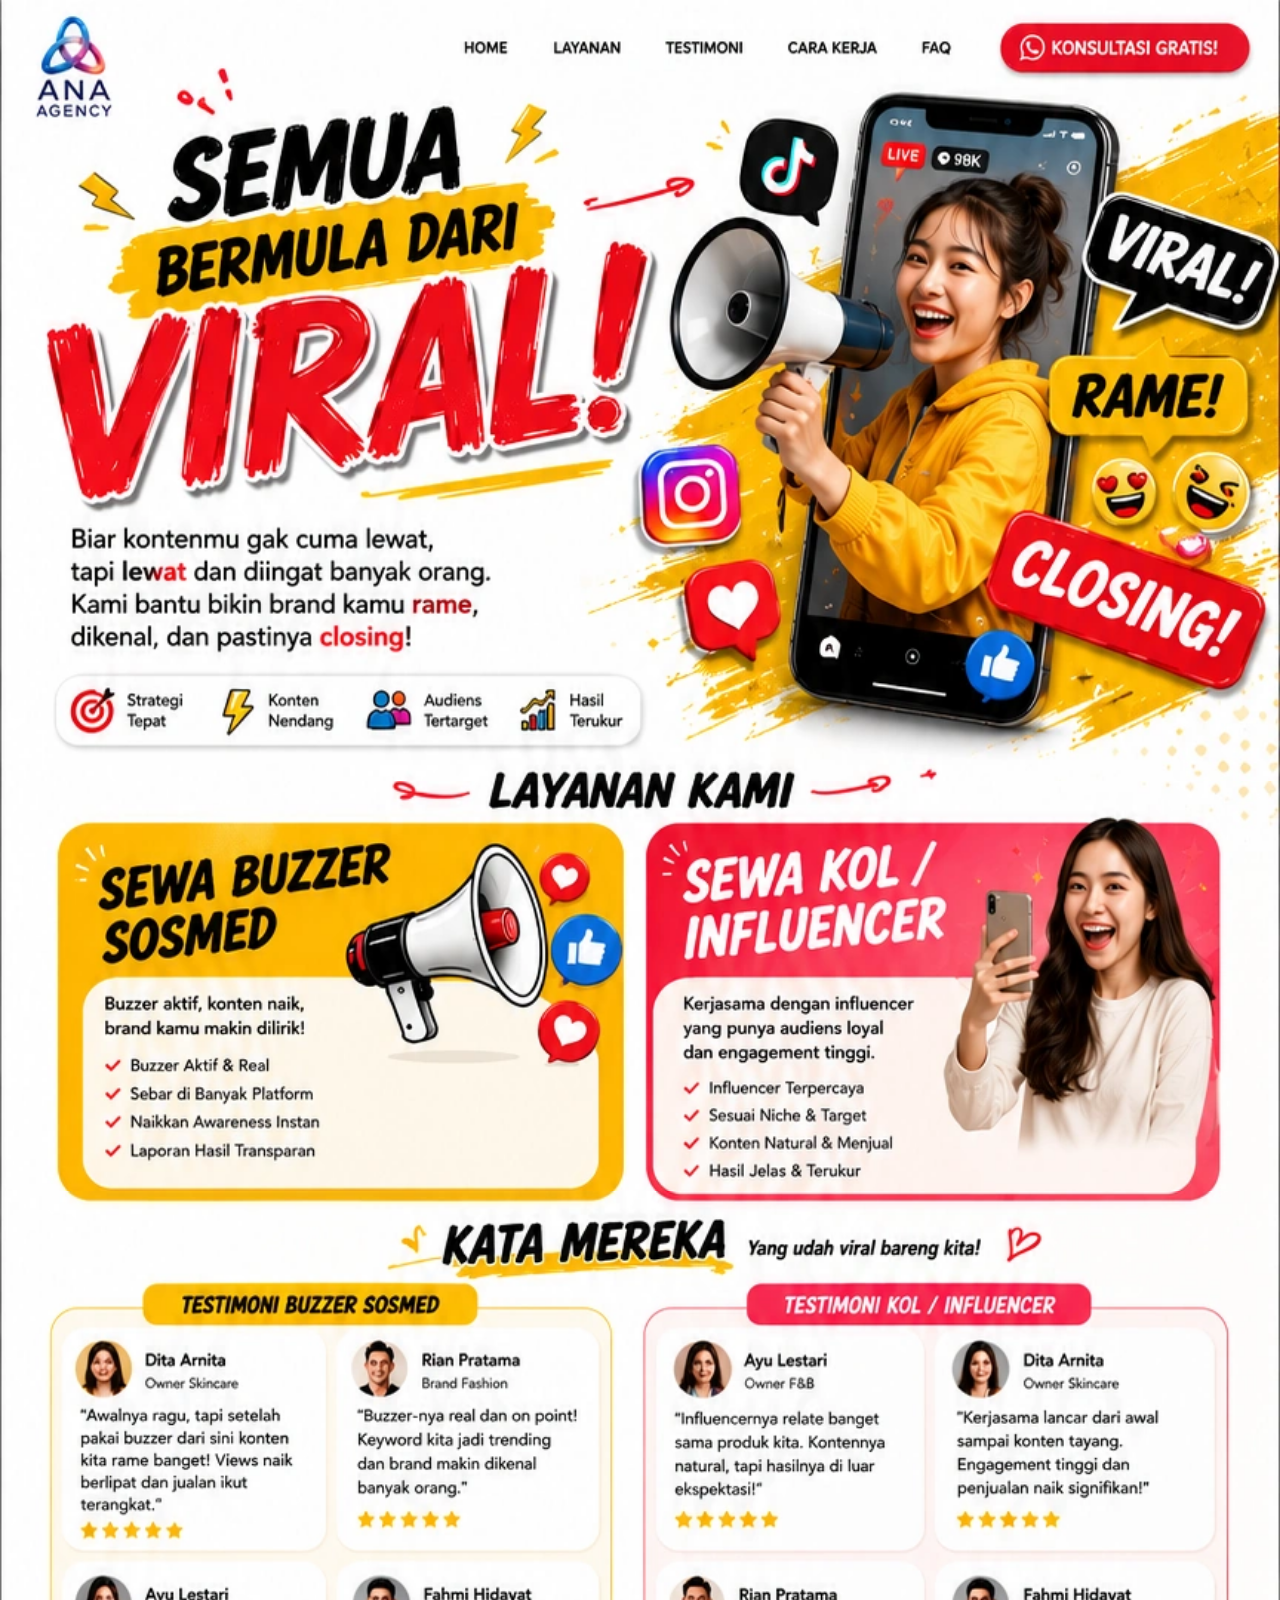
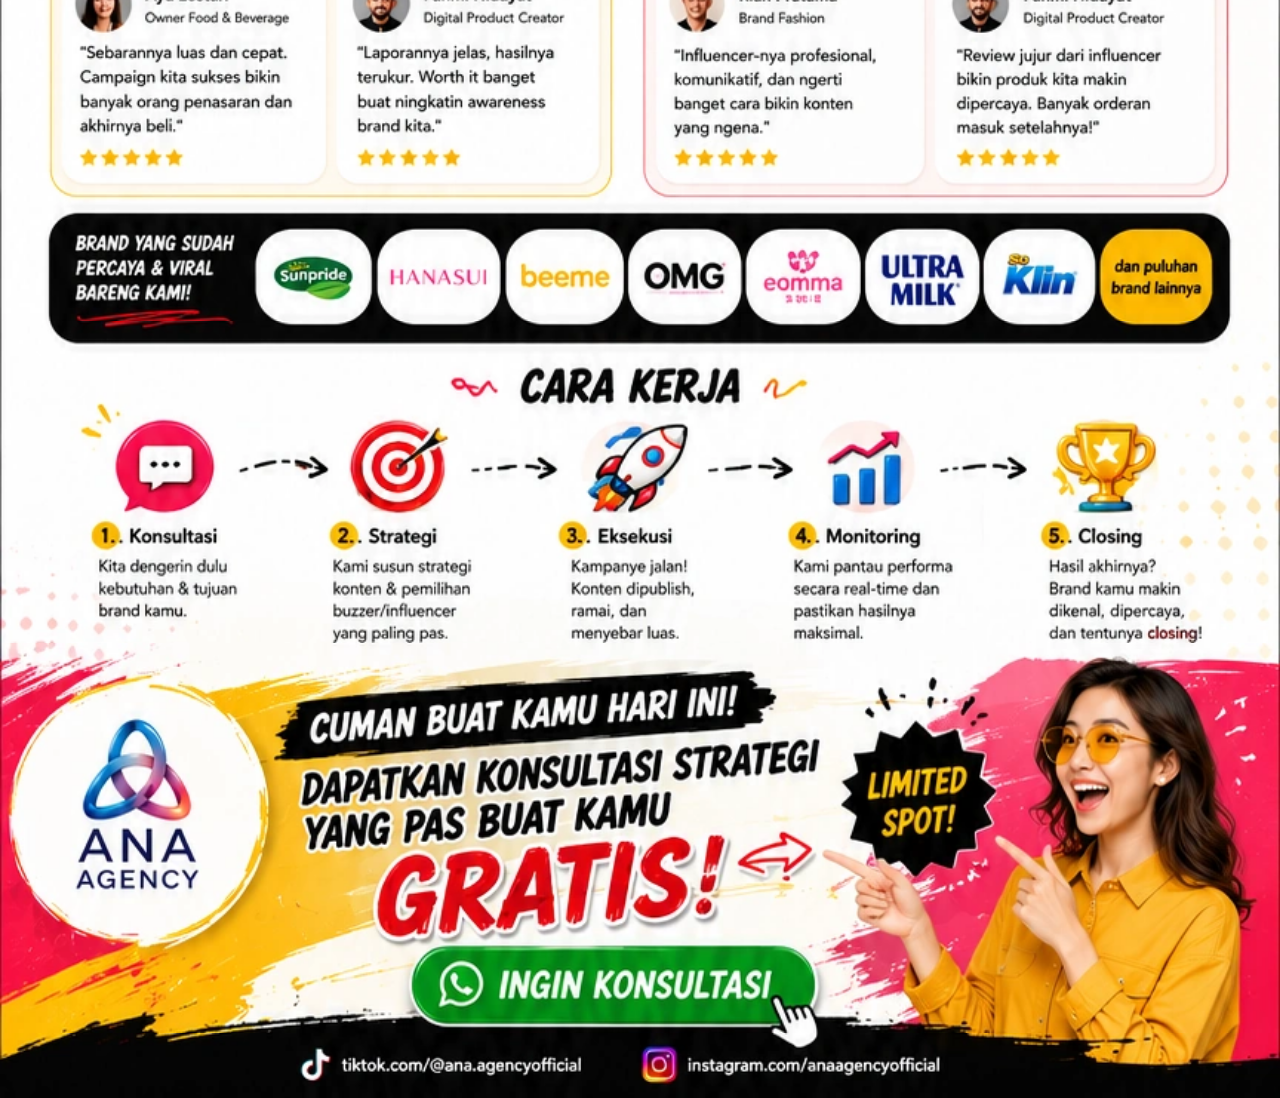
<file: index.html>
<!doctype html>
<html lang="id">
   <head>
      <meta charset="utf-8" />
      <meta name="viewport" content="width=device-width,initial-scale=1" />
      <meta name="theme-color" content="#fffdf8" />
      <title>ANA Agency | Viral, Rame, Closing</title>
      <meta
         name="description"
         content="Layanan buzzer sosial media serta KOL dan influencer dari ANA Agency."
      />
      <link
         rel="preload"
         as="image"
         href="assets/mobile-fixed/hero-visual.webp"
         media="(max-width:640px)"
      />
      <link rel="stylesheet" href="styles.css" />
      <link rel="stylesheet" href="mobile-fixed.css" />
   </head>
   <body>
      <div class="site">
         <div class="desktop">
            <section class="slice" id="desktop-home">
               <picture>
                  <source
                     srcset="
                        assets/01-header-hero.webp    1x,
                        assets/01-header-hero@2x.webp 2x
                     "
                     type="image/webp"
                  />
                  <img
                     src="assets/01-header-hero@2x.png"
                     width="864"
                     alt="ANA Agency, semua bermula dari viral"
                     fetchpriority="high"
                     decoding="sync"
                  />
               </picture>
            </section>
            <section class="slice" id="desktop-layanan">
               <picture>
                  <source
                     srcset="
                        assets/02-services.webp    1x,
                        assets/02-services@2x.webp 2x
                     "
                     type="image/webp"
                  />
                  <img
                     src="assets/02-services@2x.png"
                     width="864"
                     alt="Layanan ANA Agency"
                     loading="lazy"
                     decoding="async"
                  />
               </picture>
            </section>
            <section class="slice" id="desktop-testimoni">
               <picture>
                  <source
                     srcset="
                        assets/03-testimonials.webp    1x,
                        assets/03-testimonials@2x.webp 2x
                     "
                     type="image/webp"
                  />
                  <img
                     src="assets/03-testimonials@2x.png"
                     width="864"
                     alt="Testimoni klien ANA Agency"
                     loading="lazy"
                     decoding="async"
                  />
               </picture>
            </section>
            <section class="slice" id="desktop-brand">
               <picture>
                  <source
                     srcset="
                        assets/04-brand-strip.webp    1x,
                        assets/04-brand-strip@2x.webp 2x
                     "
                     type="image/webp"
                  />
                  <img
                     src="assets/04-brand-strip@2x.png"
                     width="864"
                     alt="Brand klien ANA Agency"
                     loading="lazy"
                     decoding="async"
                  />
               </picture>
            </section>
            <section class="slice" id="desktop-cara-kerja">
               <picture>
                  <source
                     srcset="
                        assets/05-workflow.webp    1x,
                        assets/05-workflow@2x.webp 2x
                     "
                     type="image/webp"
                  />
                  <img
                     src="assets/05-workflow@2x.png"
                     width="864"
                     alt="Cara kerja ANA Agency"
                     loading="lazy"
                     decoding="async"
                  />
               </picture>
            </section>
            <section class="slice" id="desktop-konsultasi">
               <picture>
                  <source
                     srcset="assets/06-cta.webp 1x, assets/06-cta@2x.webp 2x"
                     type="image/webp"
                  />
                  <img
                     src="assets/06-cta@2x.png"
                     width="864"
                     alt="Konsultasi gratis"
                     loading="lazy"
                     decoding="async"
                  />
               </picture>
               <a
                  class="hotspot"
                  href="#whatsapp"
                  aria-label="Konsultasi WhatsApp"
                  style="left: 31%; top: 68%; width: 38%; height: 22%"
               ></a>
            </section>
            <section class="slice" id="desktop-footer">
               <picture>
                  <source
                     srcset="
                        assets/07-footer.webp    1x,
                        assets/07-footer@2x.webp 2x
                     "
                     type="image/webp"
                  />
                  <img
                     src="assets/07-footer@2x.png"
                     width="864"
                     alt="Footer ANA Agency"
                     loading="lazy"
                     decoding="async"
                  />
               </picture>
               <a
                  class="hotspot"
                  href="https://tiktok.com/@ana.agencyofficial"
                  target="_blank"
                  rel="noopener noreferrer"
                  aria-label="TikTok"
                  style="left: 18%; top: 0; width: 31%; height: 100%"
               ></a
               ><a
                  class="hotspot"
                  href="https://www.instagram.com/anaagencyofficial"
                  target="_blank"
                  rel="noopener noreferrer"
                  aria-label="Instagram"
                  style="left: 49%; top: 0; width: 43%; height: 100%"
               ></a>
            </section>
         </div>
      </div>
      <div class="mobile">
         <header class="m-header">
            <a
               href="#mobile-home"
               class="m-logo-link"
               aria-label="ANA Agency, home"
               ><img
                  class="m-logo"
                  src="assets/mobile-fixed/logo.png"
                  alt="ANA Agency"
            /></a>
            <button
               class="m-menu"
               type="button"
               aria-expanded="false"
               aria-controls="mobile-nav"
               aria-label="Buka menu navigasi"
            >
               <span></span><span></span><span></span>
            </button>
            <span class="m-spacer"></span
            ><a class="m-wa" href="#mobile-whatsapp">KONSULTASI GRATIS</a>
            <nav class="m-nav" id="mobile-nav" aria-label="Navigasi mobile">
               <a href="#mobile-home">HOME</a
               ><a href="#mobile-layanan">LAYANAN</a
               ><a href="#mobile-testimoni">TESTIMONI</a
               ><a href="#mobile-cara-kerja">CARA KERJA</a>
            </nav>
         </header>
         <main>
            <section class="m-hero" id="mobile-home">
               <div class="hero-visual-top">
                  <picture
                     ><source
                        srcset="assets/mobile-fixed/hero-visual.webp"
                        type="image/webp" />
                     <img
                        src="assets/mobile-fixed/hero-visual.png"
                        alt="Konten viral bersama ANA Agency"
                  /></picture>
                  <picture
                     ><source
                        srcset="assets/mobile-fixed/hero-copy.webp"
                        type="image/webp" />
                     <img
                        src="assets/mobile-fixed/hero-copy.png"
                        alt="Konten viral bersama ANA Agency"
                  /></picture>
               </div>
            </section>
            <section class="m-section" id="mobile-layanan">
               <picture
                  ><source
                     srcset="assets/mobile-fixed/services-title.webp"
                     type="image/webp" />
                  <img
                     class="section-title"
                     src="assets/mobile-fixed/services-title.png"
                     alt="Layanan kami"
               /></picture>
               <div class="stack">
                  <picture
                     ><source
                        srcset="assets/mobile-fixed/service-buzzer.webp"
                        type="image/webp" />
                     <img
                        class="asset-card"
                        src="assets/mobile-fixed/service-buzzer.png"
                        alt="Sewa buzzer sosial media" /></picture
                  ><picture
                     ><source
                        srcset="assets/mobile-fixed/service-kol.webp"
                        type="image/webp" />
                     <img
                        class="asset-card kol-card"
                        src="assets/mobile-fixed/service-kol.png"
                        alt="Sewa KOL atau influencer"
                  /></picture>
               </div>
            </section>
            <section class="m-section testimonials" id="mobile-testimoni">
               <picture
                  ><source
                     srcset="assets/mobile-fixed/testimonials-title.webp"
                     type="image/webp" />
                  <img
                     class="section-title"
                     src="assets/mobile-fixed/testimonials-title.png"
                     alt="Kata mereka"
               /></picture>
               <div class="stack">
                  <picture
                     ><source
                        srcset="assets/mobile-fixed/testimonial-buzzer.webp"
                        type="image/webp" />
                     <img
                        class="testimonial-card"
                        src="assets/mobile-fixed/testimonial-buzzer.png"
                        alt="Testimoni buzzer sosial media" /></picture
                  ><picture
                     ><source
                        srcset="assets/mobile-fixed/testimonial-kol.webp"
                        type="image/webp" />
                     <img
                        class="testimonial-card"
                        src="assets/mobile-fixed/testimonial-kol.png"
                        alt="Testimoni KOL dan influencer"
                  /></picture>
               </div>
            </section>
            <section class="brands-wrap" aria-label="Brand klien">
               <picture
                  ><source
                     srcset="assets/04-brand-strip@2x.webp"
                     type="image/webp" />
                  <img
                     class="brands"
                     src="assets/04-brand-strip@2x.png"
                     alt="Brand yang sudah percaya kepada ANA Agency"
               /></picture>
            </section>
            <section class="m-section workflow" id="mobile-cara-kerja">
               <picture
                  ><source
                     srcset="assets/05-workflow@2x.webp"
                     type="image/webp" />
                  <img
                     class="workflow-image"
                     src="assets/05-workflow@2x.png"
                     alt="Cara kerja ANA Agency"
               /></picture>
            </section>
            <section class="m-cta" id="mobile-whatsapp">
               <picture
                  ><source
                     srcset="assets/mobile-fixed/cta.webp"
                     type="image/webp" />
                  <img
                     class="cta-image"
                     src="assets/mobile-fixed/cta.png"
                     alt="Konsultasi strategi gratis" /></picture
               ><a
                  class="cta-hit"
                  href="#whatsapp"
                  aria-label="Konsultasi melalui WhatsApp"
               ></a>
            </section>
            <footer class="m-footer">
               <picture
                  ><source
                     srcset="assets/mobile-fixed/footer.webp"
                     type="image/webp" />
                  <img
                     class="footer-image"
                     src="assets/mobile-fixed/footer.png"
                     alt="TikTok dan Instagram ANA Agency" /></picture
               ><a
                  class="social tiktok"
                  href="https://tiktok.com/@ana.agencyofficial"
                  target="_blank"
                  rel="noopener noreferrer"
                  aria-label="TikTok"
               ></a
               ><a
                  class="social instagram"
                  href="https://www.instagram.com/anaagencyofficial"
                  target="_blank"
                  rel="noopener noreferrer"
                  aria-label="Instagram"
               ></a>
            </footer>
         </main>
      </div>
      <script>
         const wa =
            "https://wa.me/6285881770512?text=" +
            encodeURIComponent(
               "Halo, saya ingin konsultasi strategi untuk brand saya.",
            );
         document
            .querySelectorAll('a[href="#whatsapp"], a[href="#mobile-whatsapp"]')
            .forEach((a) => (a.href = wa));
         const menu = document.querySelector(".m-menu");
         const nav = document.querySelector(".m-nav");
         if (menu && nav) {
            menu.addEventListener("click", () => {
               const open = menu.getAttribute("aria-expanded") === "true";
               menu.setAttribute("aria-expanded", String(!open));
               nav.classList.toggle("open", !open);
            });
            nav.querySelectorAll("a").forEach((a) =>
               a.addEventListener("click", () => {
                  menu.setAttribute("aria-expanded", "false");
                  nav.classList.remove("open");
               }),
            );
         }
      </script>
   </body>
</html>
</file>
<file: styles.css>
:root {
  color-scheme: light;
  --max: 864px;
  --mobile: 640px;
  --paper: oklch(99.2% 0.006 80);
  --ink: oklch(20% 0.02 55);
  --red: oklch(58% 0.24 28);
  --yellow: oklch(82% 0.18 82);
  --shadow: 0 12px 32px oklch(30% 0.03 55/0.12);
}
* {
  box-sizing: border-box;
}
html {
  scroll-behavior: smooth;
  background: var(--paper);
}
body {
  margin: 0;
  min-width: 320px;
  background: var(--paper);
  color: var(--ink);
  font-family: Arial, Helvetica, sans-serif;
}
.site {
  margin: auto;
  background: var(--paper);
  overflow: clip;
}
img,
picture {
  display: block;
}
.desktop {
  display: block;
}
.desktop .slice {
  position: relative;
  line-height: 0;
}
.desktop img {
  width: 100%;
  height: auto;
}
.hotspot {
  position: absolute;
  min-width: 44px;
  min-height: 44px;
  border-radius: 999px;
}
.mobile {
  display: none;
}

.mobile {
  display: none;
}
@media (max-width: 640px) {
  .desktop {
    display: none;
  }
  .mobile {
    display: block;
  }
  .m-header {
    position: sticky;
    top: 0;
    z-index: 50;
    height: 70px;
    display: flex;
    align-items: center;
    gap: 14px;
    padding: 8px 14px;
    background: oklch(99.2% 0.006 80);
    box-shadow: 0 5px 22px oklch(30% 0.03 55/0.11);
  }
  .m-logo-link {
    display: flex;
    align-items: center;
  }
  .m-logo {
    width: 54px;
    height: 54px;
    object-fit: contain;
  }
  .m-spacer {
    flex: 1;
  }
  .m-wa {
    display: inline-flex;
    align-items: center;
    justify-content: center;
    min-height: 44px;
    padding: 0 15px;
    border-radius: 999px;
    background: var(--red);
    color: white;
    text-decoration: none;
    font-size: 12px;
    font-weight: 900;
    white-space: nowrap;
    box-shadow: 0 7px 16px oklch(58% 0.24 28/0.24);
  }
  .m-menu {
    order: 1;
    width: 44px;
    height: 44px;
    display: flex;
    flex-direction: column;
    justify-content: center;
    gap: 5px;
    padding: 9px;
    border: 0;
    background: transparent;
    cursor: pointer;
  }
  .m-menu span {
    display: block;
    height: 3px;
    border-radius: 3px;
    background: var(--ink);
    transition: transform 0.25s cubic-bezier(0.16, 1, 0.3, 1), opacity 0.2s;
  }
  .m-section.workflow {
    padding-top: 0px;
  }
  
  .m-nav {
    position: absolute;
    top: 70px;
    left: 0;
    right: 0;
    display: grid;
    max-height: 0;
    overflow: hidden;
    background: oklch(99.2% 0.006 80);
    box-shadow: 0 16px 26px oklch(30% 0.03 55/0.14);
    transition: max-height 0.3s cubic-bezier(0.16, 1, 0.3, 1);
  }
  .m-nav a {
    padding: 17px 22px;
    color: var(--ink);
    text-decoration: none;
    font-weight: 800;
    font-size: 14px;
    border-bottom: 1px solid oklch(87% 0.015 75);
  }
  .m-nav.open {
    max-height: 330px;
  }
  .m-menu[aria-expanded="true"] span:nth-child(1) {
    transform: translateY(8px) rotate(45deg);
  }
  .m-menu[aria-expanded="true"] span:nth-child(2) {
    opacity: 0;
  }
  .m-menu[aria-expanded="true"] span:nth-child(3) {
    transform: translateY(-8px) rotate(-45deg);
  }
  .m-hero {
    background: oklch(99.2% 0.006 80);
  }
  .hero-visual-top {
    overflow: hidden;
    background: oklch(99.2% 0.006 80);
  }
  .hero-visual-top img {
    display: block;
    width: 100%;
    height: auto;
  }
  .hero-copy-bottom {
    padding: 18px 14px 0;
  }
  .hero-copy-bottom img {
    display: block;
    width: 100%;
    height: auto;
  }
  .m-section {
    padding: 26px 14px 0;
  }
  .section-title {
    display: block;
    width: min(84%, 420px);
    height: auto;
    margin: 0 auto 14px;
  }
  .stack {
    display: grid;
    gap: 14px;
  }
  .asset-card,
  .testimonial-card {
    display: block;
    width: 100%;
    height: auto;
    border-radius: 18px;
    padding-right: 14px;
    box-shadow: 0 10px 28px oklch(30% 0.03 55/0.1);
  }
  .kol-card {
    padding-left: 10px;
  }
  .testimonials {
    padding-top: 32px;
  }
  .brands-wrap {
    margin-top: 28px;
    padding: 14px 0;
    background: oklch(17% 0.01 65);
    overflow: hidden;
  }
  .brands {
    display: block;
    width: 100%;
    height: auto;
  }
  .workflow {
    padding-top: 30px;
  }
  .steps {
    display: grid;
    grid-template-columns: 1fr 1fr;
    gap: 12px;
  }
  .step {
    display: block;
    width: 100%;
    height: auto;
    border-radius: 16px;
    box-shadow: 0 8px 22px oklch(30% 0.03 55/0.08);
  }
  .step:last-child {
    grid-column: 1/-1;
    width: 56%;
    justify-self: center;
  }
  .m-cta {
    position: relative;
    margin-top: 28px;
  }
  .cta-image {
    display: block;
    width: 100%;
    height: auto;
  }
  .cta-hit {
    position: absolute;
    left: 27%;
    top: 67%;
    width: 46%;
    height: 25%;
    min-height: 44px;
  }
  .m-footer {
    position: relative;
  }
  .footer-image {
    display: block;
    width: 100%;
    height: auto;
  }
  .social {
    position: absolute;
    top: 0;
    height: 100%;
    min-width: 44px;
  }
  .social.tiktok {
    left: 17%;
    width: 32%;
  }
  .social.instagram {
    left: 49%;
    width: 45%;
  }
  .m-menu:focus-visible,
  .m-wa:focus-visible,
  .m-nav a:focus-visible,
  .cta-hit:focus-visible,
  .social:focus-visible {
    outline: 3px solid var(--yellow);
    outline-offset: 3px;
  }
}
@media (max-width: 370px) {
  .m-wa {
    font-size: 11px;
    padding-inline: 11px;
  }
  .m-header {
    gap: 8px;
  }
  .m-logo {
    width: 50px;
    height: 50px;
  }
}
@media (prefers-reduced-motion: reduce) {
  * {
    transition-duration: 0.01ms !important;
  }
  html {
    scroll-behavior: auto;
  }
}
</file>
<file: mobile-fixed.css>
@media(max-width:640px){.desktop{display:none}.mobile{display:block}.m-header{position:sticky;top:0;z-index:50;height:70px;display:flex;align-items:center;gap:12px;padding:8px 14px;background:#fffdf8;box-shadow:0 4px 18px rgba(35,20,0,.12)}.m-logo{width:54px;height:54px;object-fit:contain}.m-menu{width:44px;height:44px;border:0;background:none;display:flex;flex-direction:column;justify-content:center;gap:5px;padding:9px}.m-menu span{height:3px;background:#181818;border-radius:99px}.m-spacer{flex:1}.m-wa{display:flex;align-items:center;justify-content:center;min-height:44px;padding:0 14px;border-radius:999px;background:#ed1235;color:#fff;text-decoration:none;font-size:11px;font-weight:900;white-space:nowrap}.m-nav{position:absolute;top:70px;left:0;right:0;display:grid;max-height:0;overflow:hidden;background:#fffdf8;box-shadow:0 14px 24px rgba(35,20,0,.14);transition:max-height .28s ease-out}.m-nav.open{max-height:330px}.m-nav a{padding:16px 22px;border-bottom:1px solid #e8e2d8;color:#181818;text-decoration:none;font-weight:800}.m-hero{background:#fffdf8}.hero-image img,.hero-copy img,.section-title,.asset-card,.testimonial-card,.brands,.step,.cta-image,.footer-image{display:block;width:100%;height:auto}.hero-copy{padding:18px 14px 14px}.m-section{padding:22px 14px 0}.section-title{margin-bottom:12px}.stack{display:grid;gap:14px}.asset-card,.testimonial-card{border-radius:18px;box-shadow:0 8px 22px rgba(35,20,0,.1)}.testimonials{padding-top:28px}.brands-wrap{padding:12px 0;margin-top:26px;background:#171717;overflow:hidden}.workflow{padding-top:26px}.steps{display:grid;grid-template-columns:1fr 1fr;gap:12px}.step{border-radius:16px;box-shadow:0 7px 18px rgba(35,20,0,.08)}.step-5{grid-column:1/-1;width:54%;justify-self:center}.m-cta{position:relative;margin-top:26px}.cta-hit{position:absolute;left:27%;top:67%;width:46%;height:25%;min-height:44px}.m-footer{position:relative}.social{position:absolute;top:0;height:100%;min-width:44px}.social.tiktok{left:17%;width:32%}.social.instagram{left:49%;width:45%}.m-menu:focus-visible,.m-wa:focus-visible,.m-nav a:focus-visible,.cta-hit:focus-visible,.social:focus-visible{outline:3px solid #ffbd00;outline-offset:3px}}
@media(min-width:641px){.mobile{display:none}}

@media(max-width:640px){.brands-wrap{padding:0;margin-top:24px;background:#171717}.brands{width:100%;height:auto}.workflow-image{display:block;width:100%;height:auto;margin:0}.workflow{padding:20px 0 0}.steps{display:none}}
</file>
